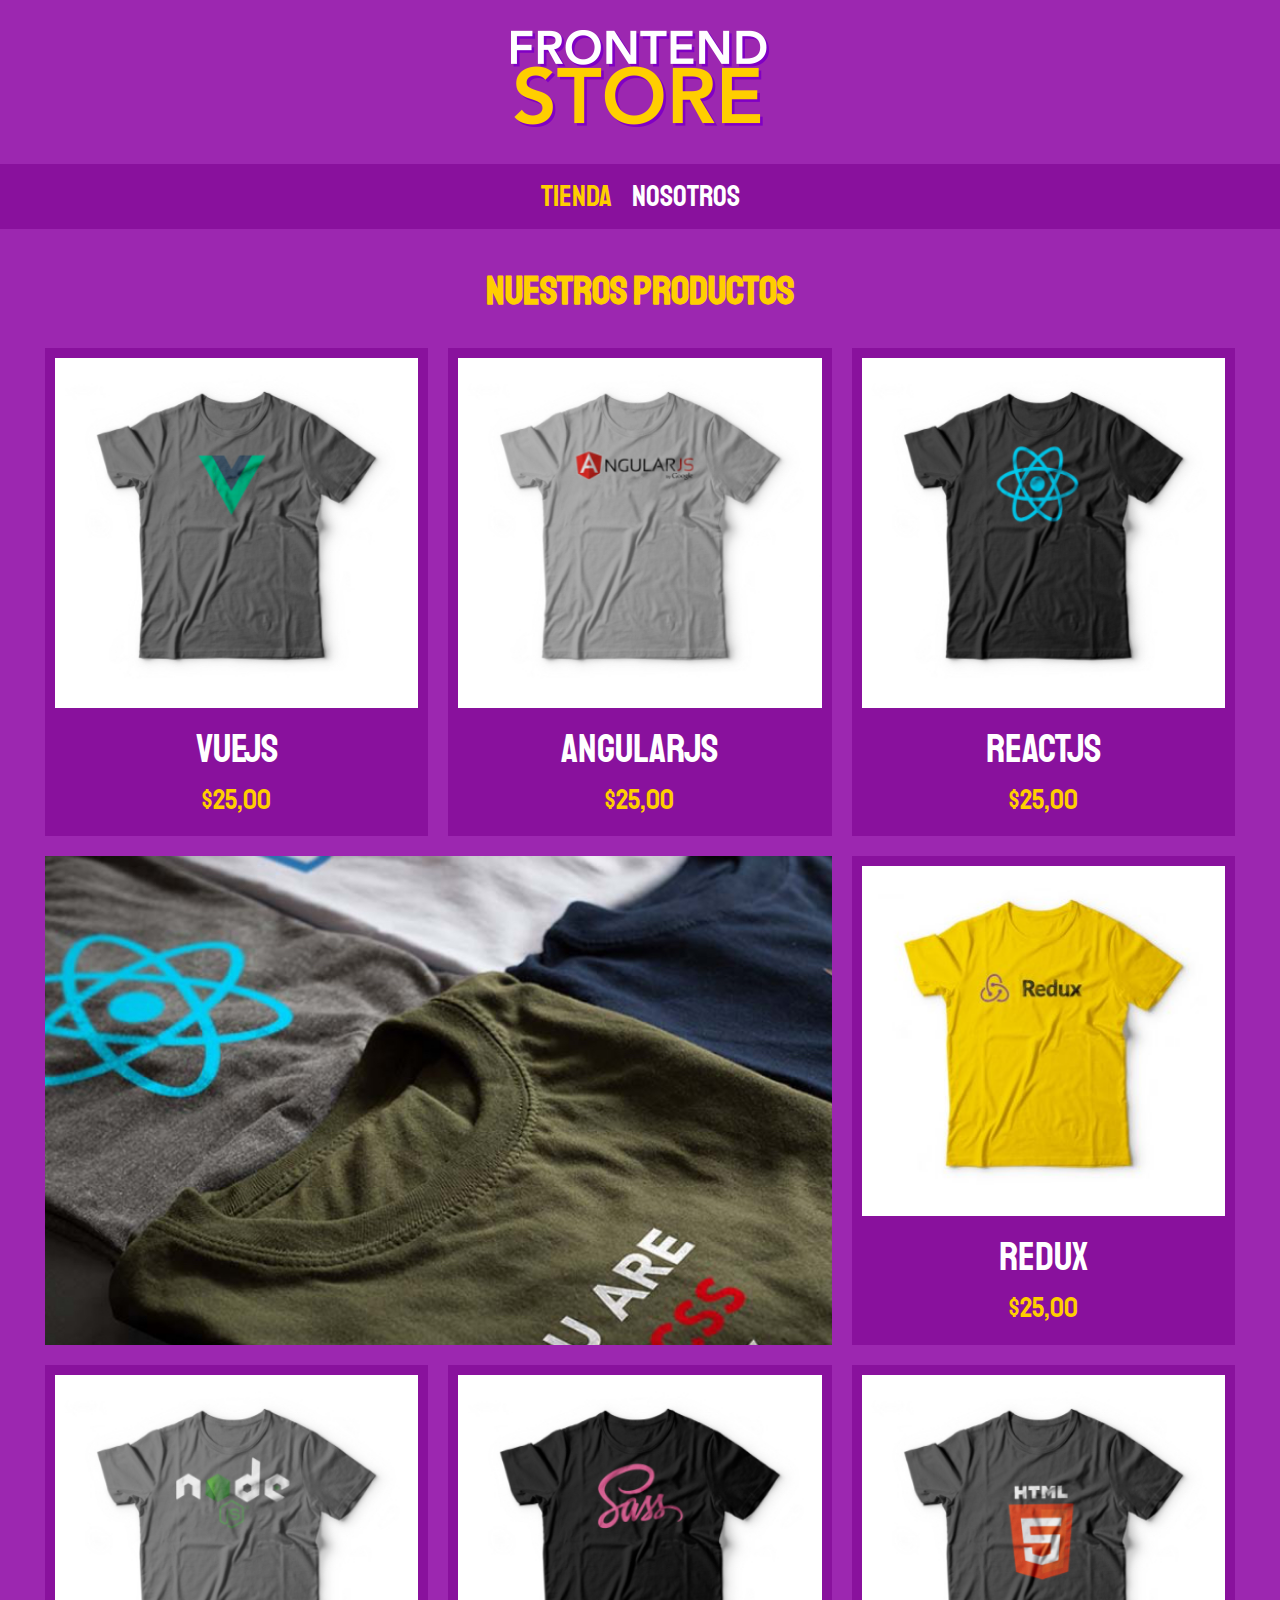
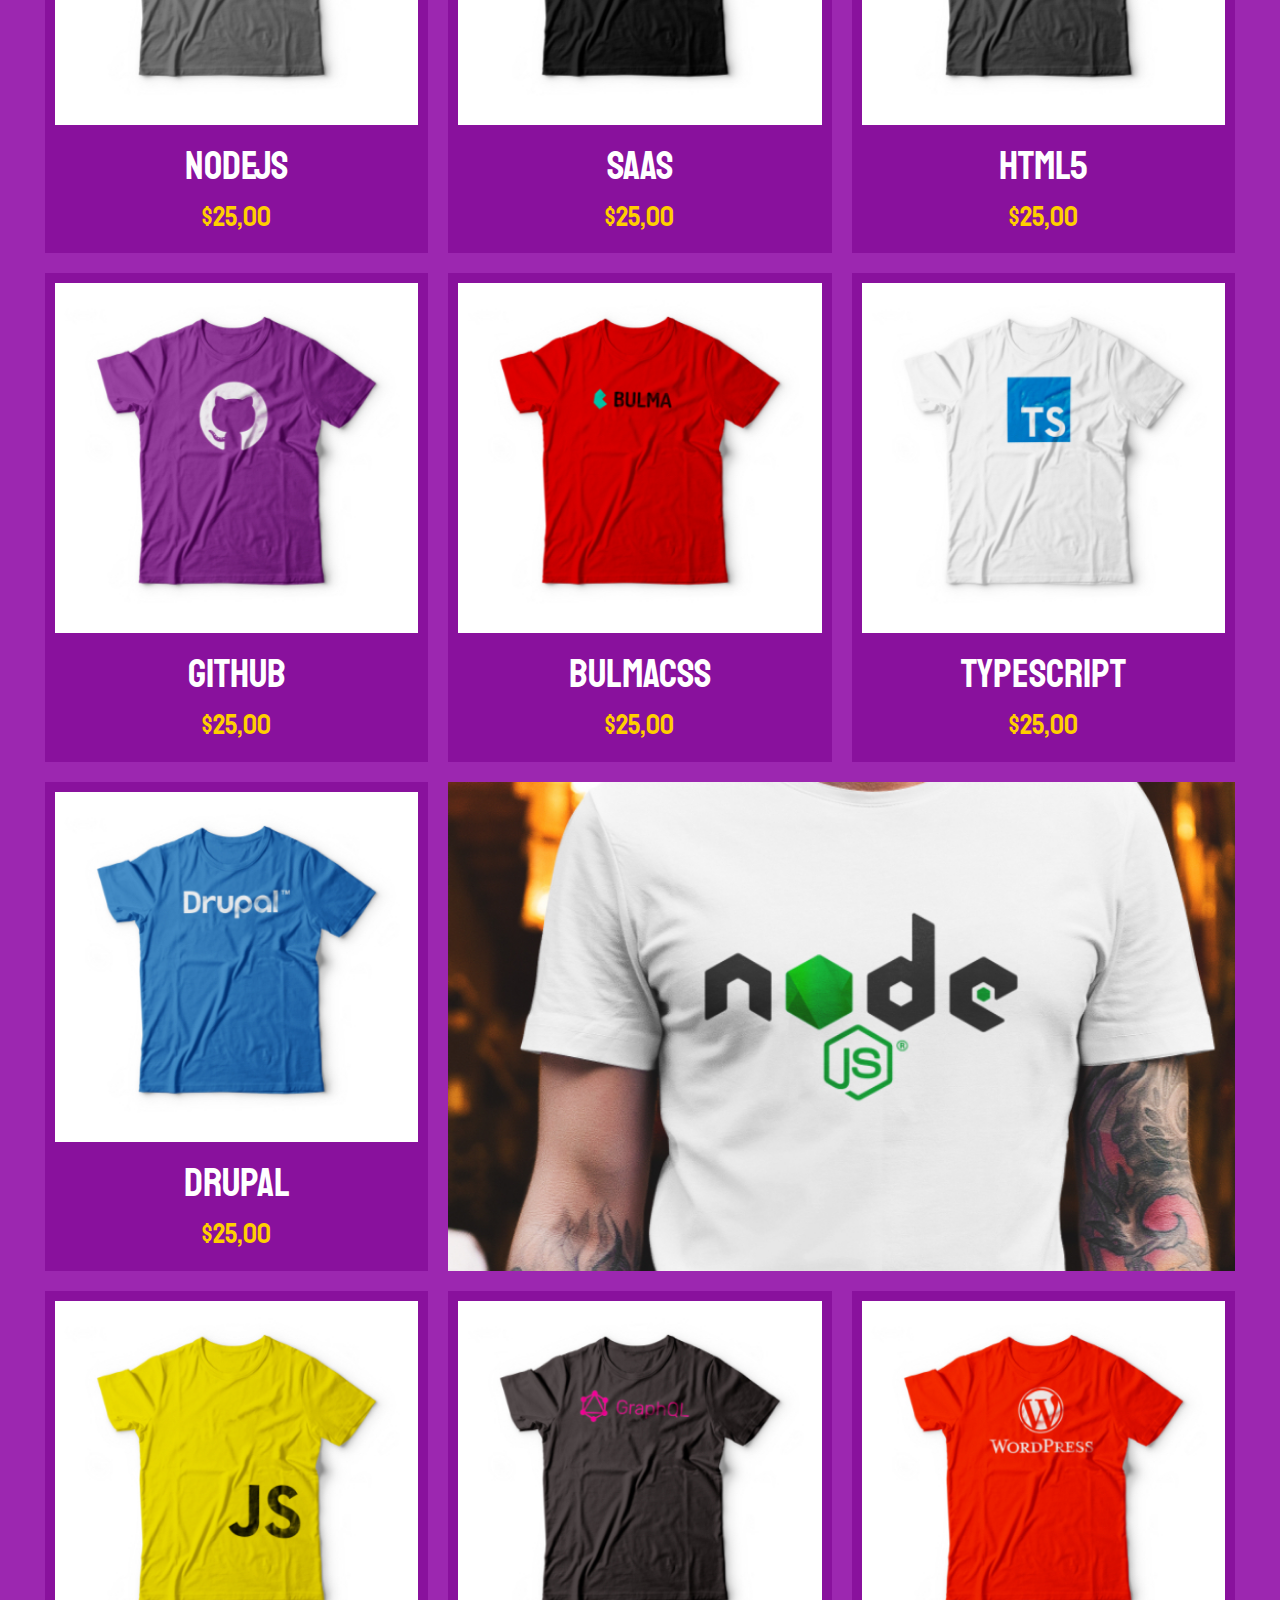
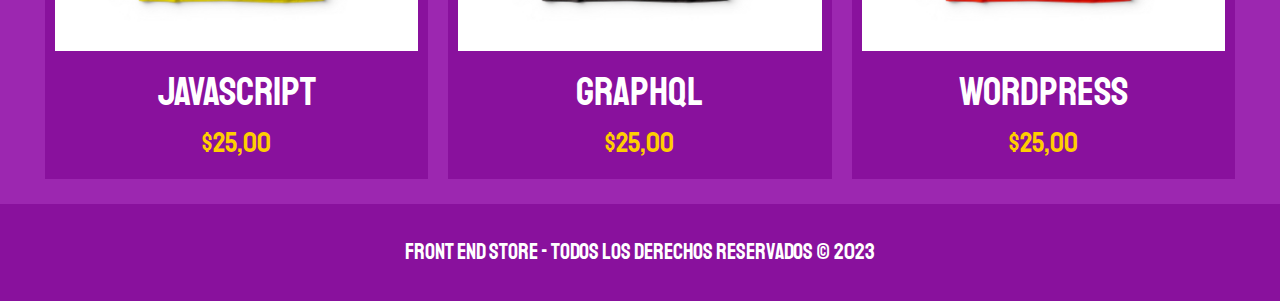
<file: index.html>
<!DOCTYPE html>
<html lang="es">

<head>
    <meta charset="UTF-8">
    <meta http-equiv="X-UA-Compatible" content="IE=edge">
    <meta name="viewport" content="width=device-width, initial-scale=1.0">
    <title>Frontend Store</title>
    <link rel="preconnect" href="https://fonts.googleapis.com">
    <link rel="preconnect" href="https://fonts.gstatic.com" crossorigin>
    <link href="https://fonts.googleapis.com/css2?family=Staatliches&display=swap" rel="stylesheet">
    <link rel="shortcut icon" href="assets/img/icons8-market-trends-16.ico" type="image/x-icon">
    <link rel="preload" href="assets/css/normalize.css" as="style">
    <link rel="stylesheet" href="assets/css/normalize.css">
    <link rel="preload" href="assets/css/style.css" as="style">
    <link rel="stylesheet" href="assets/css/style.css">
</head>

<body>
    <header class="header">
        <a href="/" title="Frontend Store">
            <img class="header__logo" src="assets/img/logo.png" alt="Logo tienda">
        </a>
    </header>
    <nav class="navegacion">
        <a class="navegacion__enlace navegacion__enlace--activo" href="/">Tienda</a>
        <a class="navegacion__enlace" href="nosotros">Nosotros</a>
    </nav>

    <main class="contenedor">
        <h1>Nuestros productos</h1>
        <div class="grid">
            <!-- Producto 1 -->
            <div class="producto">
                <a href="tienda/angular-js">
                    <img src="assets/img/1.jpg" class="producto__imagen" alt="Imagen camisa">
                    <div class="producto__informacion">
                        <p class="producto__nombre">VueJS</p>
                        <p class="producto__precio">$25,00</p>
                    </div>
                </a>
            </div>
            <!-- Fin producto 1 -->

            <!-- Producto 2 -->
            <div class="producto">
                <a href="tienda/angular-js">
                    <img src="assets/img/2.jpg" class="producto__imagen" alt="Imagen camisa">
                    <div class="producto__informacion">
                        <p class="producto__nombre">AngularJS</p>
                        <p class="producto__precio">$25,00</p>
                    </div>
                </a>
            </div>
            <!-- Fin producto 2 -->

            <!-- Producto 3 -->
            <div class="producto">
                <a href="tienda/angular-js">
                    <img src="assets/img/3.jpg" class="producto__imagen" alt="Imagen camisa">
                    <div class="producto__informacion">
                        <p class="producto__nombre">ReactJS</p>
                        <p class="producto__precio">$25,00</p>
                    </div>
                </a>
            </div>
            <!-- Fin producto 3 -->

            <!-- Producto 4 -->
            <div class="producto">
                <a href="tienda/angular-js">
                    <img src="assets/img/4.jpg" class="producto__imagen" alt="Imagen camisa">
                    <div class="producto__informacion">
                        <p class="producto__nombre">Redux</p>
                        <p class="producto__precio">$25,00</p>
                    </div>
                </a>
            </div>
            <!-- Fin producto 4 -->

            <!-- Producto 5 -->
            <div class="producto">
                <a href="tienda/angular-js">
                    <img src="assets/img/5.jpg" class="producto__imagen" alt="Imagen camisa">
                    <div class="producto__informacion">
                        <p class="producto__nombre">NodeJS</p>
                        <p class="producto__precio">$25,00</p>
                    </div>
                </a>
            </div>
            <!-- Fin producto 5 -->

            <!-- Producto 6 -->
            <div class="producto">
                <a href="tienda/angular-js">
                    <img src="assets/img/6.jpg" class="producto__imagen" alt="Imagen camisa">
                    <div class="producto__informacion">
                        <p class="producto__nombre">Saas</p>
                        <p class="producto__precio">$25,00</p>
                    </div>
                </a>
            </div>
            <!-- Fin producto 6 -->

            <!-- Producto 7 -->
            <div class="producto">
                <a href="tienda/angular-js">
                    <img src="assets/img/7.jpg" class="producto__imagen" alt="Imagen camisa">
                    <div class="producto__informacion">
                        <p class="producto__nombre">HTML5</p>
                        <p class="producto__precio">$25,00</p>
                    </div>
                </a>
            </div>
            <!-- Fin producto 7 -->

            <!-- Producto 8 -->
            <div class="producto">
                <a href="tienda/angular-js">
                    <img src="assets/img/8.jpg" class="producto__imagen" alt="Imagen camisa">
                    <div class="producto__informacion">
                        <p class="producto__nombre">Github</p>
                        <p class="producto__precio">$25,00</p>
                    </div>
                </a>
            </div>
            <!-- Fin producto 8 -->

            <!-- Producto 9 -->
            <div class="producto">
                <a href="tienda/angular-js">
                    <img src="assets/img/9.jpg" class="producto__imagen" alt="Imagen camisa">
                    <div class="producto__informacion">
                        <p class="producto__nombre">BulmaCSS</p>
                        <p class="producto__precio">$25,00</p>
                    </div>
                </a>
            </div>
            <!-- Fin producto 9 -->

            <!-- Producto 10 -->
            <div class="producto">
                <a href="tienda/angular-js">
                    <img src="assets/img/10.jpg" class="producto__imagen" alt="Imagen camisa">
                    <div class="producto__informacion">
                        <p class="producto__nombre">TypeScript</p>
                        <p class="producto__precio">$25,00</p>
                    </div>
                </a>
            </div>
            <!-- Fin producto 10 -->

            <!-- Producto 11 -->
            <div class="producto">
                <a href="tienda/angular-js">
                    <img src="assets/img/11.jpg" class="producto__imagen" alt="Imagen camisa">
                    <div class="producto__informacion">
                        <p class="producto__nombre">Drupal</p>
                        <p class="producto__precio">$25,00</p>
                    </div>
                </a>
            </div>
            <!-- Fin producto 11 -->

            <!-- Producto 12 -->
            <div class="producto">
                <a href="tienda/angular-js">
                    <img src="assets/img/12.jpg" class="producto__imagen" alt="Imagen camisa">
                    <div class="producto__informacion">
                        <p class="producto__nombre">Javascript</p>
                        <p class="producto__precio">$25,00</p>
                    </div>
                </a>
            </div>
            <!-- Fin producto 12 -->

            <!-- Producto 13 -->
            <div class="producto">
                <a href="tienda/angular-js">
                    <img src="assets/img/13.jpg" class="producto__imagen" alt="Imagen camisa">
                    <div class="producto__informacion">
                        <p class="producto__nombre">GraphQL</p>
                        <p class="producto__precio">$25,00</p>
                    </div>
                </a>
            </div>
            <!-- Fin producto 13 -->

            <!-- Producto 14 -->
            <div class="producto">
                <a href="tienda/angular-js">
                    <img src="assets/img/14.jpg" class="producto__imagen" alt="Imagen camisa">
                    <div class="producto__informacion">
                        <p class="producto__nombre">Wordpress</p>
                        <p class="producto__precio">$25,00</p>
                    </div>
                </a>
            </div>
            <!-- Fin producto 14 -->

            <div class="grafico grafico--camisas">
            </div>

            <div class="grafico grafico--node">
            </div>
        </div>
    </main>


    <footer class="footer">
        <p class="footer__texto">Front End Store - Todos los derechos Reservados &copy; 2023</p>
    </footer>
</body>

</html>
</file>
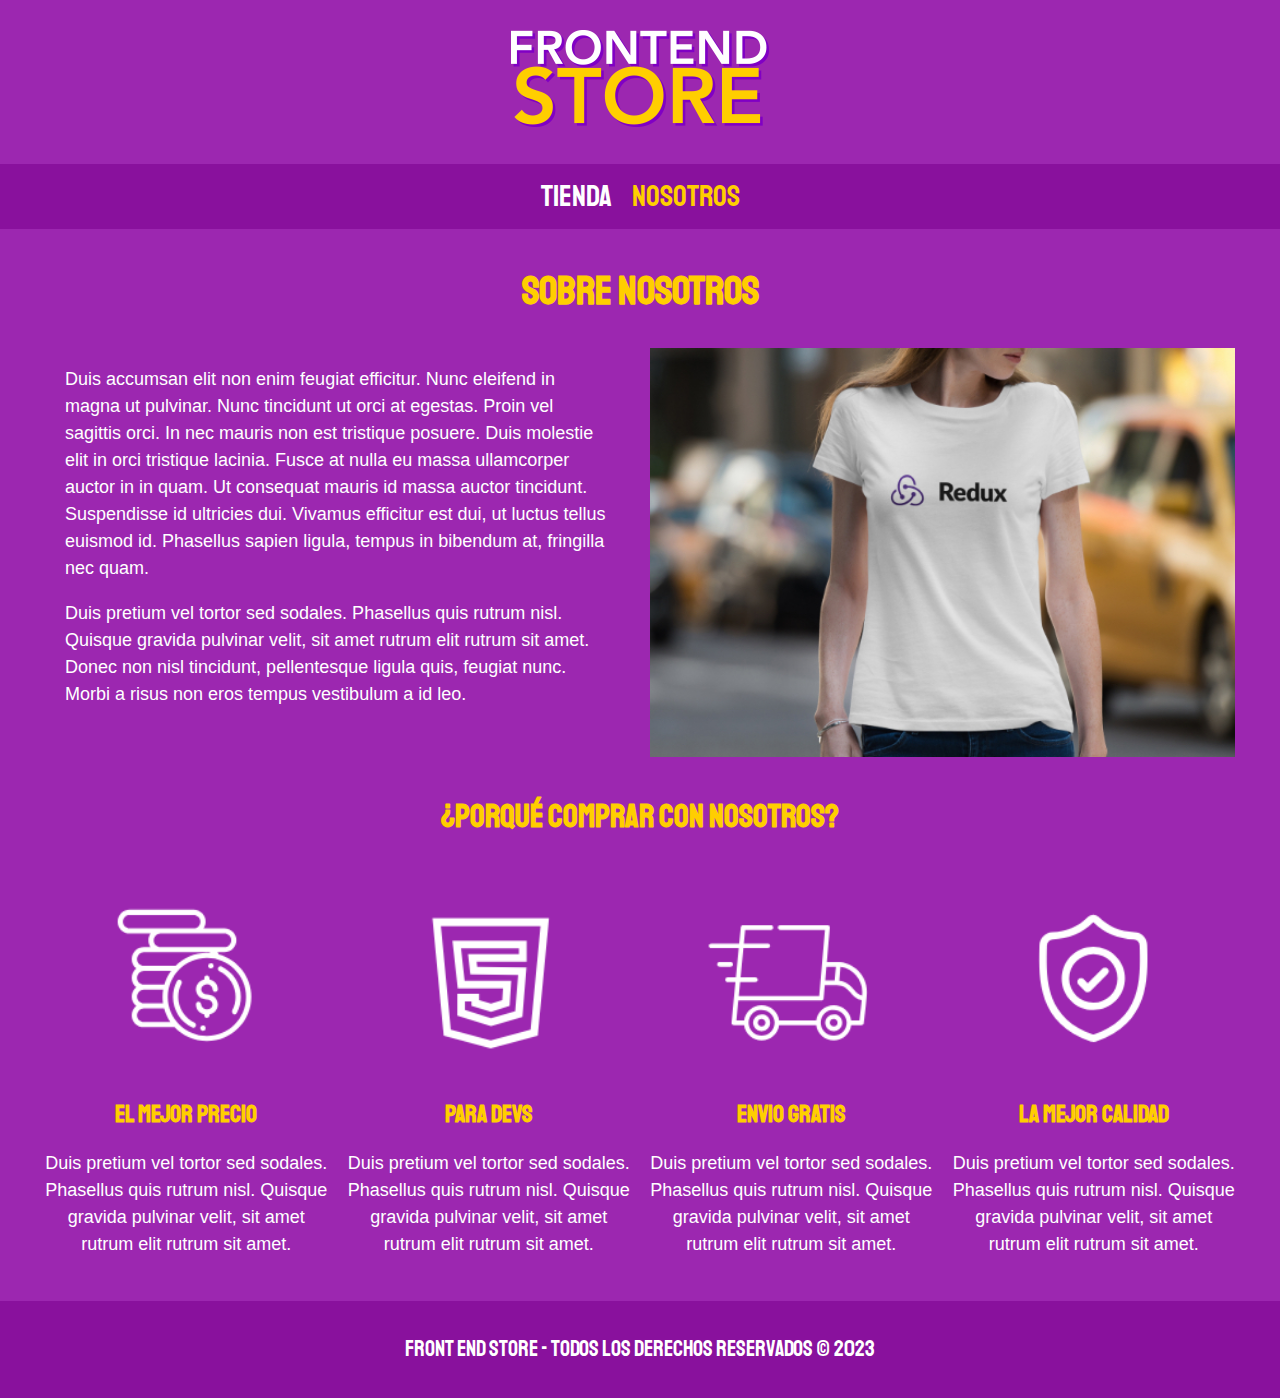
<file: nosotros.html>
<!DOCTYPE html>
<html lang="es">

<head>
    <meta charset="UTF-8">
    <meta http-equiv="X-UA-Compatible" content="IE=edge">
    <meta name="viewport" content="width=device-width, initial-scale=1.0">
    <title>Nosotros - Frontend Store</title>
    <link rel="preconnect" href="https://fonts.googleapis.com">
    <link rel="preconnect" href="https://fonts.gstatic.com" crossorigin>
    <link href="https://fonts.googleapis.com/css2?family=Staatliches&display=swap" rel="stylesheet">
    <link rel="shortcut icon" href="assets/img/icons8-market-trends-16.ico" type="image/x-icon">
    <link rel="preload" href="assets/css/normalize.css" as="style">
    <link rel="stylesheet" href="assets/css/normalize.css">
    <link rel="preload" href="assets/css/style.css" as="style">
    <link rel="stylesheet" href="assets/css/style.css">
</head>

<body>
    <header class="header">
        <a href="/" title="Frontend Store">
            <img class="header__logo" src="assets/img/logo.png" alt="Logo tienda">
        </a>
    </header>
    <nav class="navegacion">
        <a href="/" class="navegacion__enlace">Tienda</a>
        <a href="nosotros" class="navegacion__enlace navegacion__enlace--activo">Nosotros</a>
    </nav>

    <main class="contenedor">
        <h1>Sobre nosotros</h1>
        <div class="nosotros">
            <div class="nosotros__contenido">
                <p>Duis accumsan elit non enim feugiat efficitur. Nunc eleifend in magna ut pulvinar. Nunc tincidunt ut orci at egestas. Proin vel sagittis orci. In nec mauris non est tristique posuere. Duis molestie elit in orci tristique lacinia. Fusce
                    at nulla eu massa ullamcorper auctor in in quam. Ut consequat mauris id massa auctor tincidunt. Suspendisse id ultricies dui. Vivamus efficitur est dui, ut luctus tellus euismod id. Phasellus sapien ligula, tempus in bibendum at, fringilla
                    nec quam.</p>

                <p>Duis pretium vel tortor sed sodales. Phasellus quis rutrum nisl. Quisque gravida pulvinar velit, sit amet rutrum elit rutrum sit amet. Donec non nisl tincidunt, pellentesque ligula quis, feugiat nunc. Morbi a risus non eros tempus vestibulum
                    a id leo. </p>
            </div>
            <img src="assets/img/nosotros.jpg" alt="Imagen Nosotros" class="nosotros__imagen">
        </div>
        </div>
    </main>

    <section class="contenedor comprar">
        <h2 class="comprar__titulo">¿Porqué comprar con nosotros?</h2>
        <div class="bloques">
            <!-- Bloque 1 -->
            <div class="bloque">
                <img class="bloque__imagen" src="assets/img/icono_1.png" alt="Porque comprar">
                <h3 class="bloque__titulo">El mejor precio</h3>
                <p>Duis pretium vel tortor sed sodales. Phasellus quis rutrum nisl. Quisque gravida pulvinar velit, sit amet rutrum elit rutrum sit amet. </p>
            </div>
            <!-- Fin Bloque 1 -->

            <!-- Bloque 2 -->
            <div class="bloque">
                <img class="bloque__imagen" src="assets/img/icono_2.png" alt="Porque comprar">
                <h3 class="bloque__titulo">Para Devs</h3>
                <p>Duis pretium vel tortor sed sodales. Phasellus quis rutrum nisl. Quisque gravida pulvinar velit, sit amet rutrum elit rutrum sit amet. </p>
            </div>
            <!-- Fin Bloque 2 -->

            <!-- Bloque 3 -->
            <div class="bloque">
                <img class="bloque__imagen" src="assets/img/icono_3.png" alt="Porque comprar">
                <h3 class="bloque__titulo">Envio gratis</h3>
                <p>Duis pretium vel tortor sed sodales. Phasellus quis rutrum nisl. Quisque gravida pulvinar velit, sit amet rutrum elit rutrum sit amet.</p>
            </div>
            <!-- Fin Bloque 3 -->

            <!-- Bloque 4 -->
            <div class="bloque">
                <img class="bloque__imagen" src="assets/img/icono_4.png" alt="Porque comprar">
                <h3 class="bloque__titulo">La mejor calidad</h3>
                <p>Duis pretium vel tortor sed sodales. Phasellus quis rutrum nisl. Quisque gravida pulvinar velit, sit amet rutrum elit rutrum sit amet. </p>
            </div>
            <!-- Fin Bloque 4 -->
        </div>
    </section>

    <footer class="footer">
        <p class="footer__texto">Front End Store - Todos los derechos Reservados &copy; 2023</p>
    </footer>
</body>

</html>
</file>
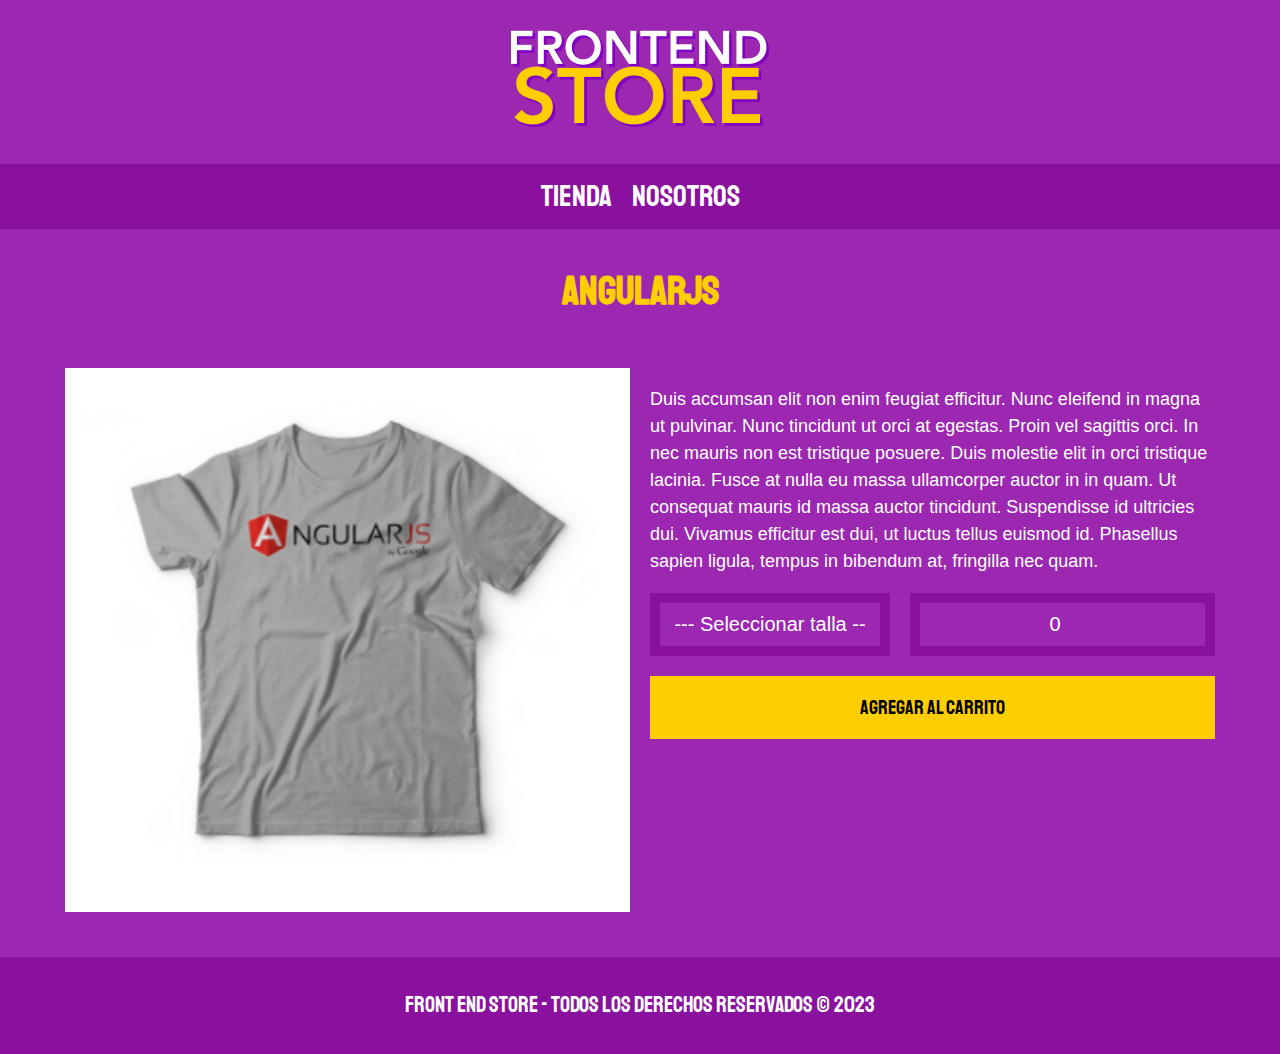
<file: tienda/angular-js.html>
<!DOCTYPE html>
<html lang="es">

<head>
    <meta charset="UTF-8">
    <meta http-equiv="X-UA-Compatible" content="IE=edge">
    <meta name="viewport" content="width=device-width, initial-scale=1.0">
    <title>Producto - Frontend Store</title>
    <link rel="preconnect" href="https://fonts.googleapis.com">
    <link rel="preconnect" href="https://fonts.gstatic.com" crossorigin>
    <link href="https://fonts.googleapis.com/css2?family=Staatliches&display=swap" rel="stylesheet">
    <link rel="shortcut icon" href="../assets/img/icons8-market-trends-16.ico" type="image/x-icon">
    <link rel="preload" href="../assets/css/normalize.css" as="style">
    <link rel="stylesheet" href="../assets/css/normalize.css">
    <link rel="preload" href="../assets/css/style.css" as="style">
    <link rel="stylesheet" href="../assets/css/style.css">
</head>

<body>
    <header class="header">
        <a href="/" title="Frontend Store">
            <img class="header__logo" src="../assets/img/logo.png" alt="Logo tienda">
        </a>
    </header>
    <nav class="navegacion">
        <a href="/" class="navegacion__enlace">Tienda</a>
        <a href="nosotros" class="navegacion__enlace">Nosotros</a>
    </nav>

    <main class="contenedor">
        <h1>AngularJS</h1>
        <div class="camisa">
            <img src="../assets/img/2.jpg" alt="Imagen del producto" class="camisa__imagen">
            <div class="camisa__contenido">
                <p>
                    Duis accumsan elit non enim feugiat efficitur. Nunc eleifend in magna ut pulvinar. Nunc tincidunt ut orci at egestas. Proin vel sagittis orci. In nec mauris non est tristique posuere. Duis molestie elit in orci tristique lacinia. Fusce at nulla eu massa
                    ullamcorper auctor in in quam. Ut consequat mauris id massa auctor tincidunt. Suspendisse id ultricies dui. Vivamus efficitur est dui, ut luctus tellus euismod id. Phasellus sapien ligula, tempus in bibendum at, fringilla nec quam.
                </p>
                <form action="javascript:void(0);" class="formulario" method="post">
                    <select class="formulario__campo">
                        <option value="" selected disabled>--- Seleccionar talla --</option>
                        <option value="s">S</option>
                        <option value="m">M</option>
                        <option value="l">L</option>
                    </select>

                    <input type="number" class="formulario__campo" name="qty" id="qty" step="1" min="1" maxlength="1000" value="0">

                    <input type="submit" class="formulario__submit" value="Agregar al carrito">
                </form>
            </div>
        </div>
    </main>

    <footer class="footer">
        <p class="footer__texto">Front End Store - Todos los derechos Reservados &copy; 2023</p>
    </footer>
</body>

</html>
</file>
<file: assets/css/style.css>
:root {
    --primario: #9C27B0;
    --primario-oscuro: #89119D;
    --secundario: #FFCE00;
    --secundario-oscuro: rgb(233, 287, 2);
    --blanco: #FFF;
    --negro: #000;
    --fuentePrincipal: 'Staatliches', cursive;
}

html {
    box-sizing: border-box;
    font-size: 62.5%;
}

*,
*:before,
*:after {
    box-sizing: inherit;
}


/* CLIENT-SPECIFIC STYLES */

::-webkit-scrollbar {
    width: 8px;
}


/* Track */

 ::-webkit-scrollbar-track {
    background: #f1f1f1;
}


/* Handle */

 ::-webkit-scrollbar-thumb {
    background: #888;
}


/* Handle on hover */

 ::-webkit-scrollbar-thumb:hover {
    background: #555;
}


/* Globales */

body {
    background-color: var(--primario);
    font-size: 1.6rem;
    line-height: 1.5;
}

p {
    font-size: 1.8rem;
    font-family: Arial, Helvetica, sans-serif;
    color: var(--blanco);
}

a {
    text-decoration: none;
}

img {
    width: 100%;
}

.contenedor {
    max-width: 120rem;
    margin: 0 auto;
    padding: 0.5rem;
}

h1,
h2,
h3 {
    text-align: center;
    color: var(--secundario);
    font-family: var(--fuentePrincipal);
}

h1 {
    font-size: 4rem;
}

h2 {
    font-size: 3.2rem;
}

h3 {
    font-size: 2.4rem;
}

a,
button,
input,
textarea,
select {
    outline: none;
    box-shadow: 0 0 0 0 transparent;
}


/* Grid */

.grid {
    display: grid;
    grid-template-columns: repeat(2, 1fr);
    gap: 2rem;
}

@media (min-width: 768px) {
    .grid {
        grid-template-columns: repeat(3, 1fr);
    }
}


/* Header */

.header {
    display: flex;
    justify-content: center;
}

.header__logo {
    margin: 3rem 0;
}


/* Footer */

.footer {
    background-color: var(--primario-oscuro);
    margin-top: 2rem;
    padding: 1rem;
}

@media (min-width: 768px) {
    .footer {
        padding: 1rem 0;
    }
}

.footer__texto {
    text-align: center;
    font-family: var(--fuentePrincipal);
    font-size: 2.2rem;
}


/* Navegacion */

.navegacion {
    background-color: var(--primario-oscuro);
    padding: 1rem 0;
    display: flex;
    justify-content: center;
    /* gap: 2rem; */
}

.navegacion__enlace {
    font-family: var(--fuentePrincipal);
    color: var(--blanco);
    font-size: 3rem;
    margin-right: 2rem;
}

.navegacion__enlace:last-of-type {
    margin-right: 0rem;
}

.navegacion__enlace:hover,
.navegacion__enlace--activo {
    color: var(--secundario);
}


/* Productos */

.producto {
    background-color: var(--primario-oscuro);
    padding: 1rem;
}

.producto__nombre {
    font-size: 4rem;
}

.producto__precio {
    font-size: 2.8rem;
    color: var(--secundario);
}

.producto__nombre,
.producto__precio {
    font-family: var(--fuentePrincipal);
    text-align: center;
    margin: 1rem 0;
    line-height: 1.2;
}


/* Graficos */

.grafico {
    min-height: 30rem;
    background-repeat: no-repeat;
    background-size: cover;
    grid-column: 1/3;
}

.grafico--camisas {
    grid-row: 2 / 3;
    background-image: url(../img/grafico1.jpg);
}

.grafico--node {
    background-image: url(../img/grafico2.jpg);
    grid-row: 8/9;
}

@media (min-width: 768px) {
    .grafico--node {
        grid-row: 5 / 6;
        grid-column: 2 / 4;
        background-image: url(../img/grafico2.jpg);
    }
}


/* Nosotros */

.nosotros {
    display: grid;
    grid-template-rows: repeat(2, auto);
}

@media (min-width: 768px) {
    .nosotros {
        grid-template-columns: repeat(2, 1fr);
        column-gap: 2rem;
    }
}

.nosotros__contenido {
    padding: 0 2rem;
}

.nosotros__imagen {
    grid-row: 1 / 2;
}

@media (min-width: 768px) {
    .nosotros__imagen {
        grid-column: 2 / 3;
    }
}


/* Bloques */

.bloques {
    display: grid;
    grid-template-columns: repeat(2, 1fr);
    gap: 2rem;
}

@media (min-width: 768px) {
    .bloques {
        grid-template-columns: repeat(4, 1fr);
    }
}

.bloque {
    text-align: center;
}

.bloque__titulo {
    margin: 0;
}


/* Pagina del producto */

.camisa {
    padding: 2rem;
    /** Para que todo el contenido se despegue un poco en la vista móvil **/
}

@media (min-width: 768px) {
    .camisa {
        display: grid;
        grid-template-columns: repeat(2, 1fr);
        column-gap: 2rem;
    }
}

.formulario {
    display: grid;
    grid-template-columns: repeat(2, 1fr);
    gap: 2rem;
}

.formulario__campo {
    border: 1rem solid var(--primario-oscuro);
    text-align: center;
    background-color: transparent;
    color: var(--blanco);
    font-size: 2rem;
    font-family: Arial, Helvetica, sans-serif;
    padding: 1rem;
    grid-column: 1 / 3;
    appearance: none;
}


/* .formulario__campo {
    border: 1rem solid var(--primarioOscuro);
    background-color: rgb(187, 183, 188);
    color: var(--blanco);
    font-size: 2rem;
    font-family: Arial, Helvetica, sans-serif;
    padding: 1rem;
} */

@media (min-width: 768px) {
    .formulario__campo {
        /* width: 100%; */
        grid-column: unset;
    }
}

option {
    background-color: var(--primario);
}

.formulario__submit {
    background-color: var(--secundario);
    font-size: 2rem;
    font-family: var(--fuentePrincipal);
    padding: 2rem;
    border: none;
    transition: background-color .3s ease;
    grid-column: 1/3;
}

.formulario__submit:hover {
    cursor: pointer;
    background-color: var(--secundario-oscuro);
}
</file>
